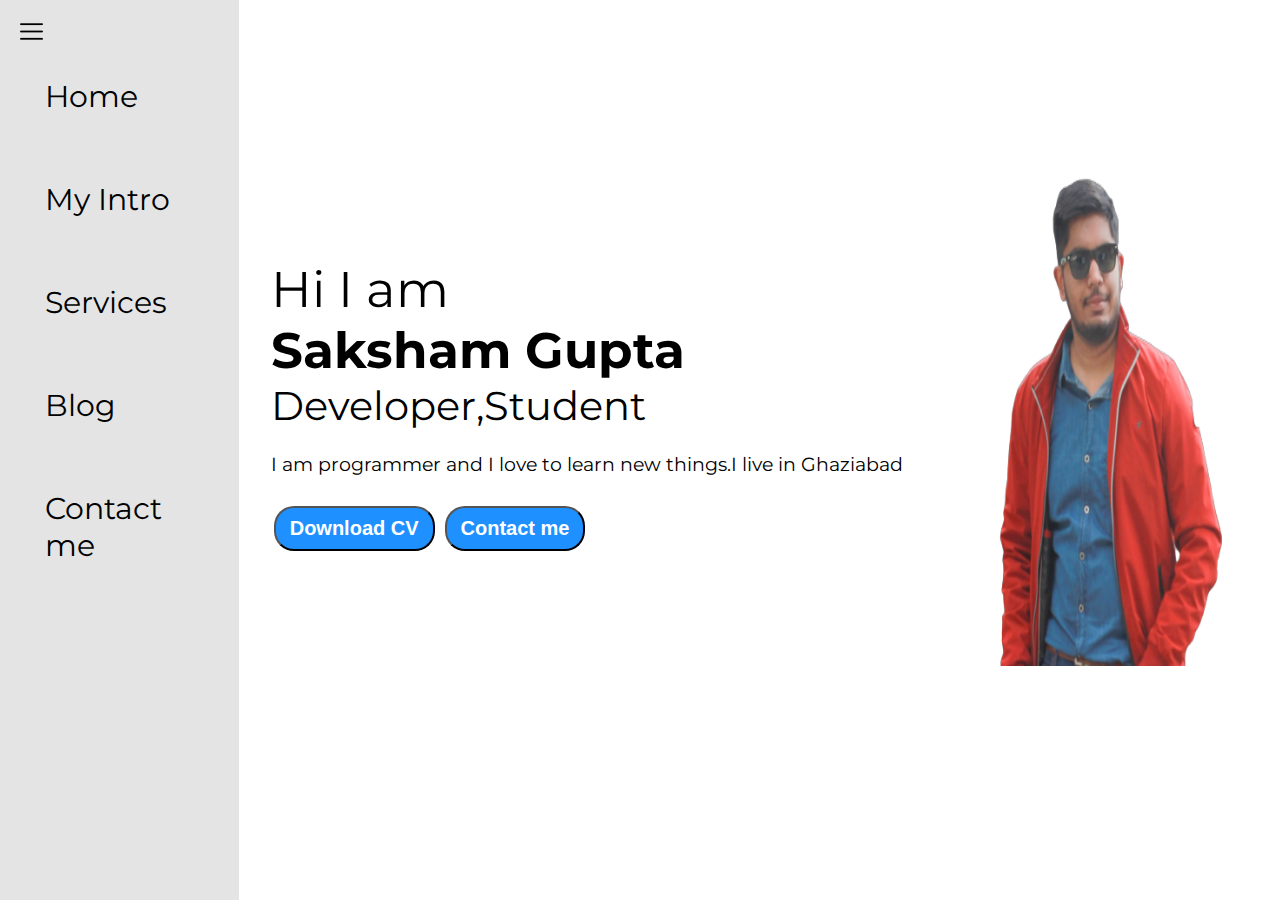
<file: Portfolio/index.html>
<!DOCTYPE html>
<html lang="en">
<head>
    <meta charset="UTF-8">
    <meta http-equiv="X-UA-Compatible" content="IE=edge">
    <meta name="viewport" content="width=device-width, initial-scale=1.0">
    <title>Saksham Gupta-Programmer,Web Developer,ML Enthusiast</title>
    <link rel="stylesheet" href="style.css">
</head>
<body>
    <div class="container">
    <div class="sidebar sidebarGO">
        
        <nav>
            <ul>
                <li><a href="index.html">Home</a></li>
                <li><a href="/intro.html">My Intro</a></li>
                <li><a href="/services.html">Services</a></li>
                <li><a href="/blog.html">Blog</a></li>
                <li><a href="/contact.html">Contact me</a></li>
                
            </ul>
        </nav>
    </div>
    <div class="main">
        <div class="menu">
            <img class="menu" src="menu.png" alt="" width="23px">
            <img class="close" src="close.png" alt="" width="23px">
        </div>
        <div class="infocontainer">
            <div class="devInfo">
                <div class="hello">Hi I am </div>
            <div class="name">Saksham Gupta</div>
            <div class="about">Developer,Student</div>
            <div class="aboutmore">I am programmer and I love to learn new things.I live in Ghaziabad</div>
            <div class="buttons">
                <a href="cv.txt" target="_blank">
                <button class="btn">Download CV</button></a>
               <a href="/contact.html"> <button class="btn">Contact me </button></a>
            </div>
        </div>
            <div class="devpic"><img src="pic.png" alt="Saksham Gupta"></div>
        </div>
    </div>
</div>
<script src="script.js"></script>
</body>
</html>
</file>
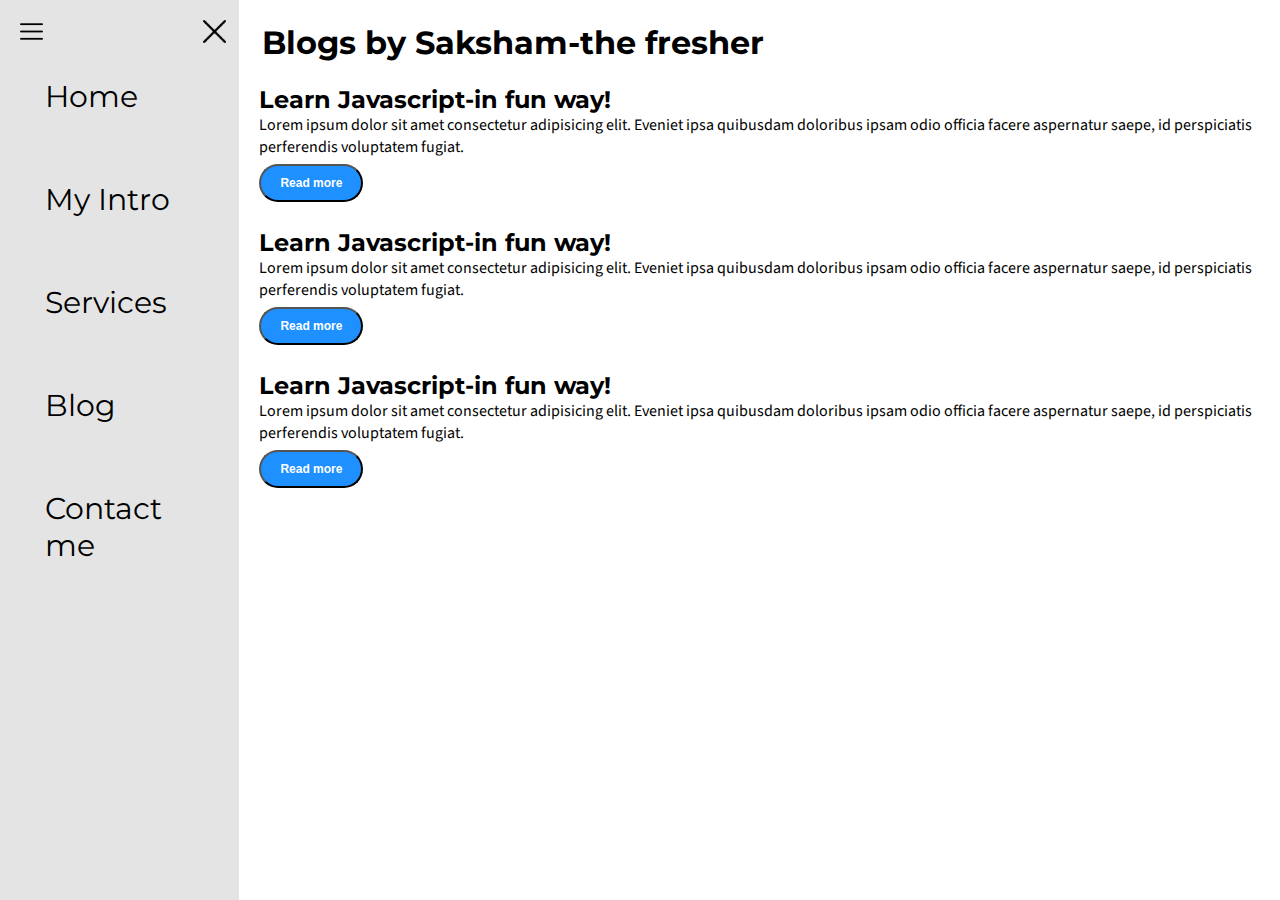
<file: Portfolio/blog.html>
<!DOCTYPE html>
<html lang="en">
<head>
    <meta charset="UTF-8">
    <meta http-equiv="X-UA-Compatible" content="IE=edge">
    <meta name="viewport" content="width=device-width, initial-scale=1.0">
    <title>Saksham Gupta-Programmer,Web Developer,ML Enthusiast</title>
    <link rel="stylesheet" href="style.css">
</head>
<body>
    <div class="container">
    <div class="sidebar">
        
        <nav>
            <ul>
                <li><a href="/contact">Home</a></li>
                <li><a href="/intro.html">My Intro</a></li>
                <li><a href="/services.html">Services</a></li>
                <li><a href="/blog.html">Blog</a></li>
                <li><a href="/contact.html">Contact me</a></li>
                
            </ul>
        </nav>
    </div>
    <div class="main">
        <div class="menu">
            <img class="menu" src="menu.png" alt="" width="23px">
            <img class="close" src="close.png" alt="" width="23px">
        </div>
        <div class="blogcontainer">
            <h1>Blogs by Saksham-the fresher</h1>

            <div class="blogitem">
                <h2>Learn Javascript-in fun way!</h2>
                <p>Lorem ipsum dolor sit amet consectetur adipisicing elit. Eveniet ipsa quibusdam doloribus ipsam odio officia facere aspernatur saepe, id perspiciatis perferendis voluptatem fugiat.</p>
                <button class="btn btn-sm">Read more</button>
            </div>
            <div class="blogitem">
                
                <h2>Learn Javascript-in fun way!</h2>
                <p>Lorem ipsum dolor sit amet consectetur adipisicing elit. Eveniet ipsa quibusdam doloribus ipsam odio officia facere aspernatur saepe, id perspiciatis perferendis voluptatem fugiat.</p>
                <button class="btn btn-sm">Read more</button>

            </div>
            <div class="blogitem">
                
                <h2>Learn Javascript-in fun way!</h2>
                <p>Lorem ipsum dolor sit amet consectetur adipisicing elit. Eveniet ipsa quibusdam doloribus ipsam odio officia facere aspernatur saepe, id perspiciatis perferendis voluptatem fugiat.</p>
                <button class="btn btn-sm">Read more</button>

            </div>
        </div>
    </div>
</div>
</body>
</html>
</file>
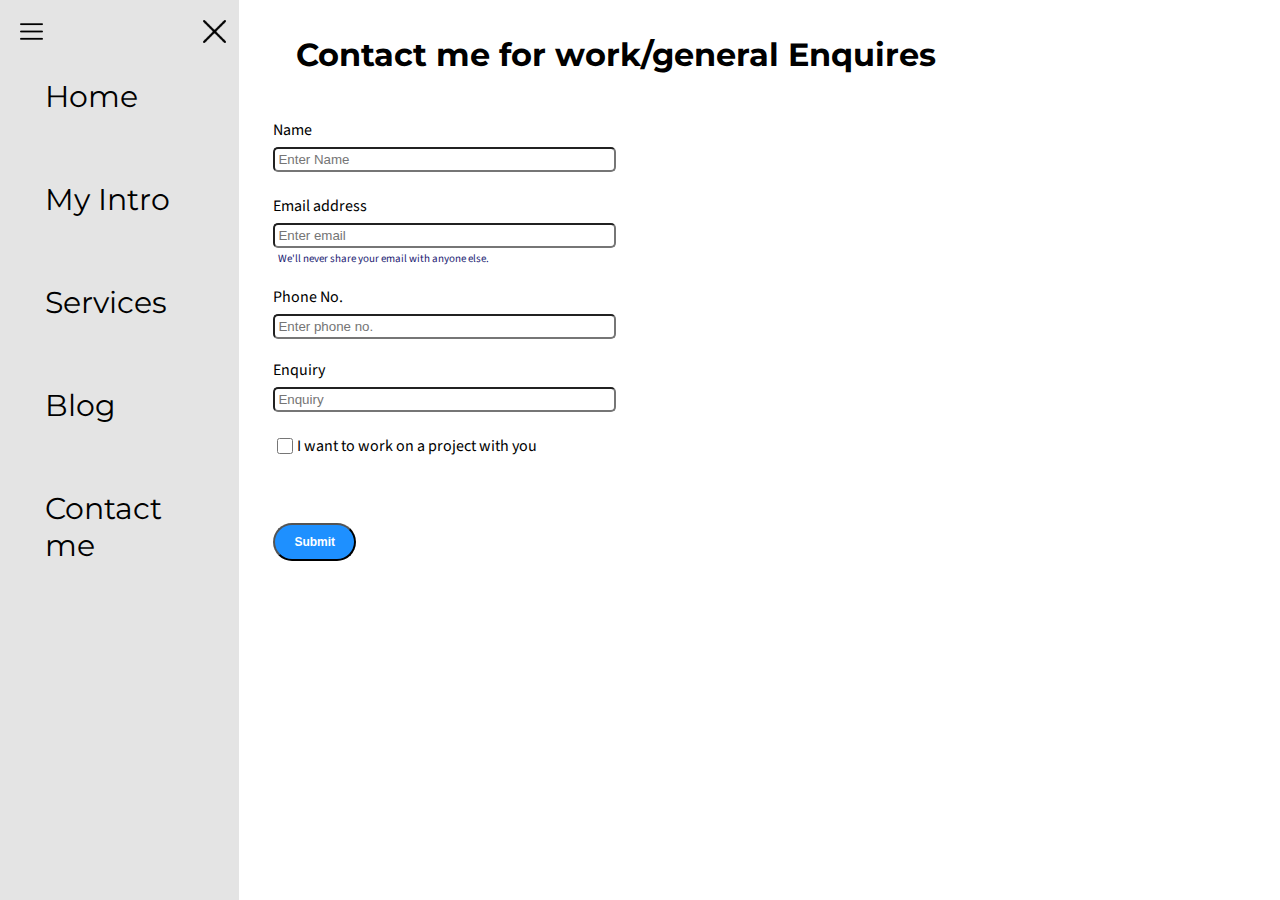
<file: Portfolio/contact.html>
<!DOCTYPE html>
<html lang="en">
<head>
    <meta charset="UTF-8">
    <meta http-equiv="X-UA-Compatible" content="IE=edge">
    <meta name="viewport" content="width=device-width, initial-scale=1.0">
    <title>Saksham Gupta-Programmer,Web Developer,ML Enthusiast</title>
    <link rel="stylesheet" href="style.css">
</head>
<body>
    <div class="container">
    <div class="sidebar">
        
        <nav>
            <ul>
                <li><a href="/contact">Home</a></li>
                <li><a href="/intro.html">My Intro</a></li>
                <li><a href="/services.html">Services</a></li>
                <li><a href="/blog.html">Blog</a></li>
                <li><a href="/contact.html">Contact me</a></li>
                
            </ul>
        </nav>
    </div>
    <div class="main">
      <div class="menu">
        <img class="menu" src="menu.png" alt="" width="23px">
        <img class="close" src="close.png" alt="" width="23px">
    </div>
       <div class="contactform">
        <h1>Contact me for work/general Enquires</h1>
        <form>
          <div class="mb-3">
            <label for="clientemail">Name</label>
            <input type="name" class="form-control" id="clientemail" aria-describedby="emailHelp" placeholder="Enter Name">
            <small id="emailHelp" class="form-text text-muted"></small>
          </div>
            <div class="mb-3">
              <label for="clientemail">Email address</label>
              <input type="email" class="form-control" id="clientemail" aria-describedby="emailHelp" placeholder="Enter email">
              <small id="emailHelp" class="form-text text-muted">We'll never share your email with anyone else.</small>
            </div>
            <div class="mb-3">
              <label for="clientphone">Phone No.</label>
              <input type="phone" class="form-control" id="clientphone" placeholder="Enter phone no.">
            </div>
            <div class="mb-3">
              <label for="clientemail">Enquiry</label>
              <input type="name" class="form-control" id="clientemail" aria-describedby="emailHelp" placeholder="Enquiry">
              <small id="emailHelp" class="form-text text-muted"></small>
            </div>
            <div class="mb-3" id="form-check">
              <input type="checkbox" class="form-check-input" id="isclient">
              <label class="form-check-label" for="isclient">I want to work on a project with you</label>
            </div>
            <div class="buttons"></div>
            <button type="submit" class="btn btn-sm">Submit</button>
          </form>
       </div>
    </div>
</div>
</body>
</html>
</file>
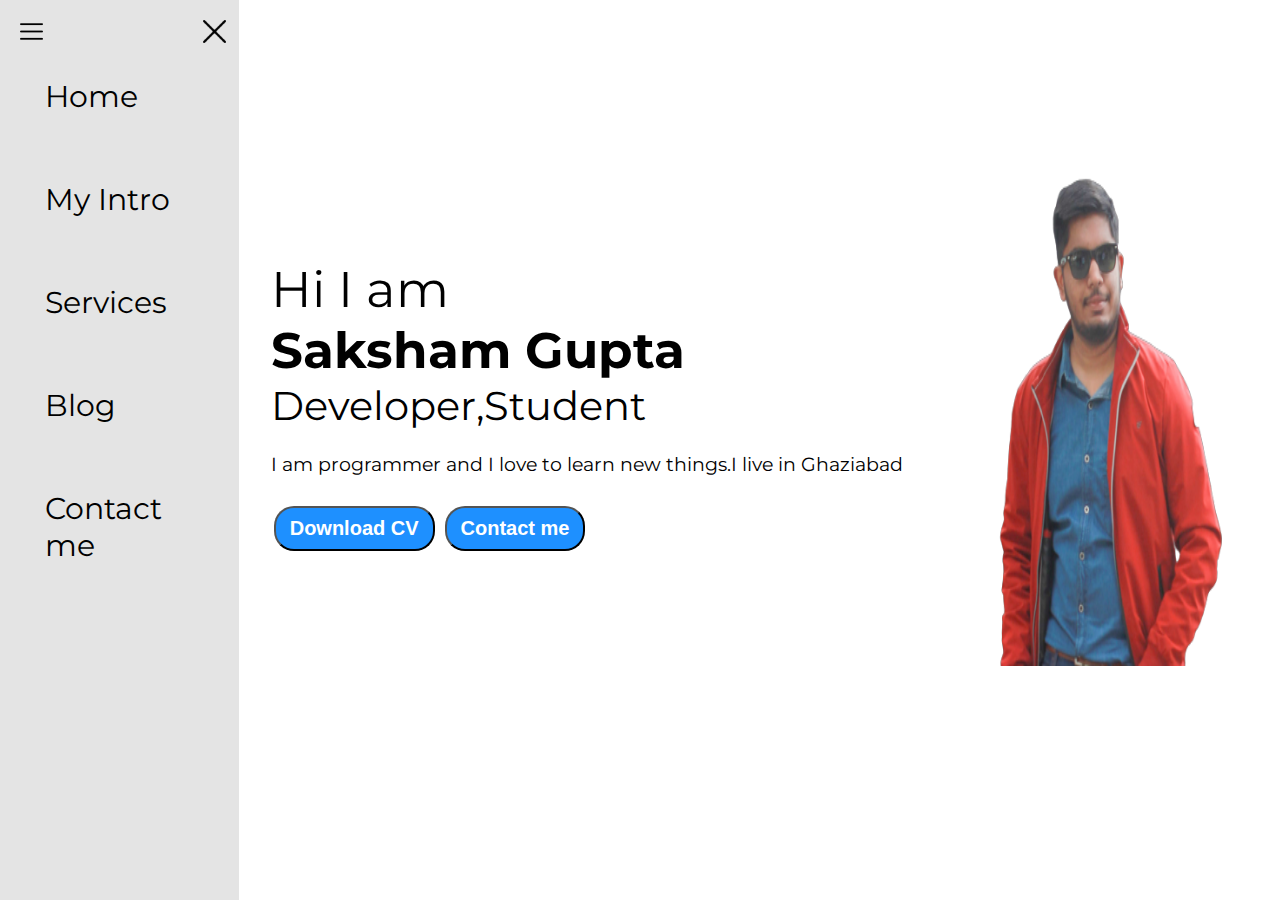
<file: Portfolio/home.html>
<!DOCTYPE html>
<html lang="en">
<head>
    <meta charset="UTF-8">
    <meta http-equiv="X-UA-Compatible" content="IE=edge">
    <meta name="viewport" content="width=device-width, initial-scale=1.0">
    <title>Saksham Gupta-Programmer,Web Developer,ML Enthusiast</title>
    <link rel="stylesheet" href="style.css">
</head>
<body>
    <div class="container">
    <div class="sidebar">
        
        <nav>
            <ul>
                <li><a href="/index.html">Home</a></li>
                <li><a href="/intro.html">My Intro</a></li>
                <li><a href="/services.html">Services</a></li>
                <li><a href="/blog.html">Blog</a></li>
                <li><a href="/contact.html">Contact me</a></li>
                
            </ul>
        </nav>
    </div>
    <div class="main">
        <div class="menu">
            <img class="menu" src="menu.png" alt="" width="23px">
            <img class="close" src="close.png" alt="" width="23px">
        </div>
        <div class="infocontainer">
            <div class="devInfo">
                <div class="hello">Hi I am </div>
            <div class="name">Saksham Gupta</div>
            <div class="about">Developer,Student</div>
            <div class="aboutmore">I am programmer and I love to learn new things.I live in Ghaziabad</div>
            <div class="buttons">
                <a href="cv.txt" target="_blank">
                <button class="btn">Download CV</button></a>
               <a href="/contact.html"> <button class="btn">Contact me </button></a>
            </div>
        </div>
            <div class="devpic"><img src="pic.png" alt="Saksham Gupta"></div>
        </div>
    </div>
</div>
</body>
</html>
</file>
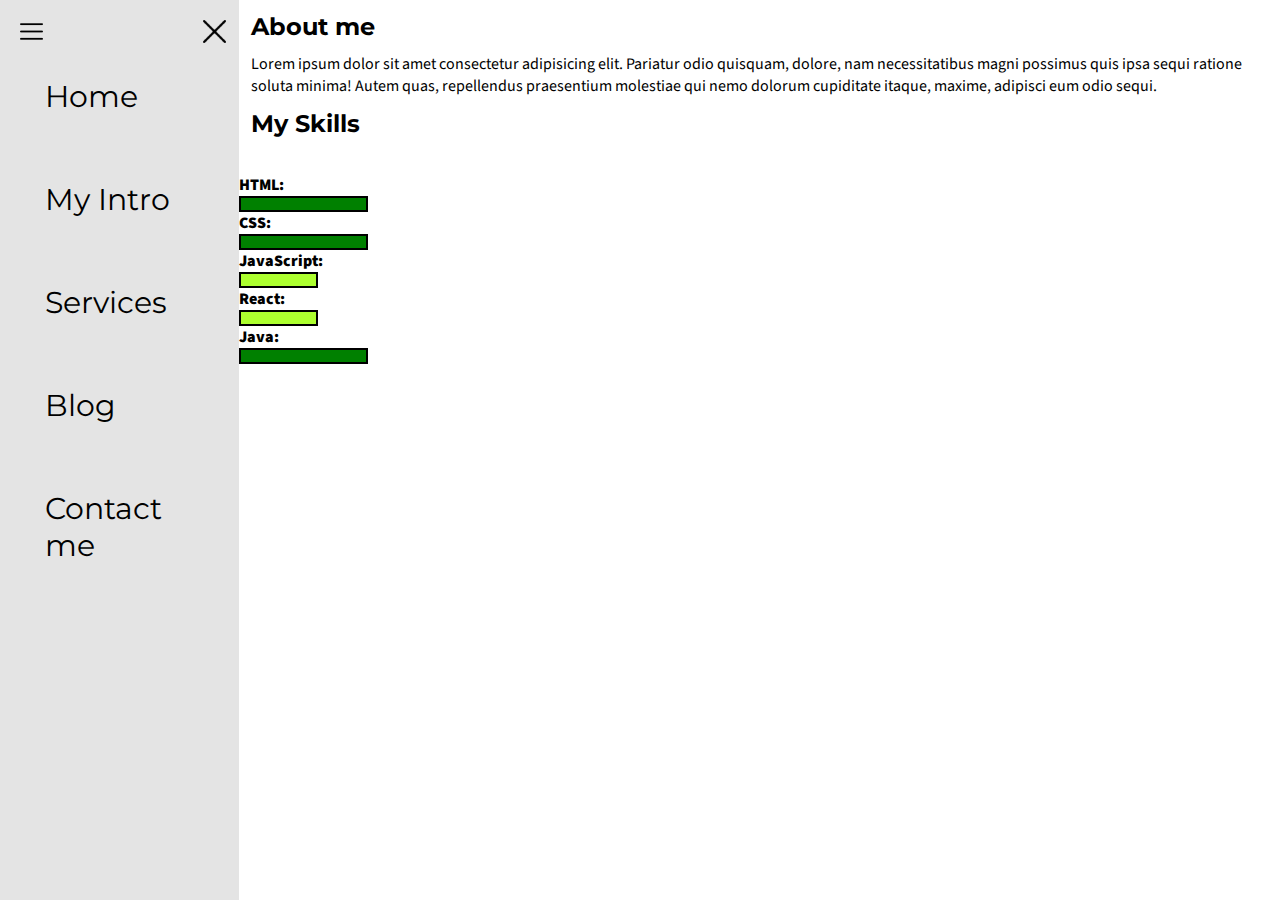
<file: Portfolio/intro.html>
<!DOCTYPE html>
<html lang="en">

<head>
    <meta charset="UTF-8">
    <meta http-equiv="X-UA-Compatible" content="IE=edge">
    <meta name="viewport" content="width=device-width, initial-scale=1.0">
    <title>Saksham Gupta-Programmer,Web Developer,ML Enthusiast</title>
    <link rel="stylesheet" href="style.css">
</head>

<body>
    <div class="container">
        <div class="sidebar">
            
            <nav>
                <ul>
                    <li><a href="/contact">Home</a></li>
                    <li><a href="/intro.html">My Intro</a></li>
                    <li><a href="/services.html">Services</a></li>
                    <li><a href="/blog.html">Blog</a></li>
                    <li><a href="/contact.html">Contact me</a></li>

                </ul>
            </nav>
        </div>
        <div class="main">
            <div class="menu">
                <img class="menu" src="menu.png" alt="" width="23px">
                <img class="close" src="close.png" alt="" width="23px">
            </div>
            <div class="intro">

                <h2>About me</h2>
                <p>Lorem ipsum dolor sit amet consectetur adipisicing elit. Pariatur odio quisquam, dolore, nam
                    necessitatibus magni possimus quis ipsa sequi ratione soluta minima! Autem quas, repellendus
                    praesentium molestiae qui nemo dolorum cupiditate itaque, maxime, adipisci eum odio sequi.</p>
                <h2>My Skills</h2>
                <div class="skillcontainer"></div>
                <div class="skillitem">HTML: <div class="skill fifty"></div></div>
                <div class="skillitem ">CSS: <div class="skill fifty"></div></div>
                <div class="skillitem">JavaScript: <div class="skill twentyfive"></div></div>
                <div class="skillitem">React: <div class="skill twentyfive"></div></div>
                <div class="skillitem">Java: <div class="skill fifty"></div></div>
                
            </div>
        </div>
    </div>
    </div>
</body>

</html>
</file>
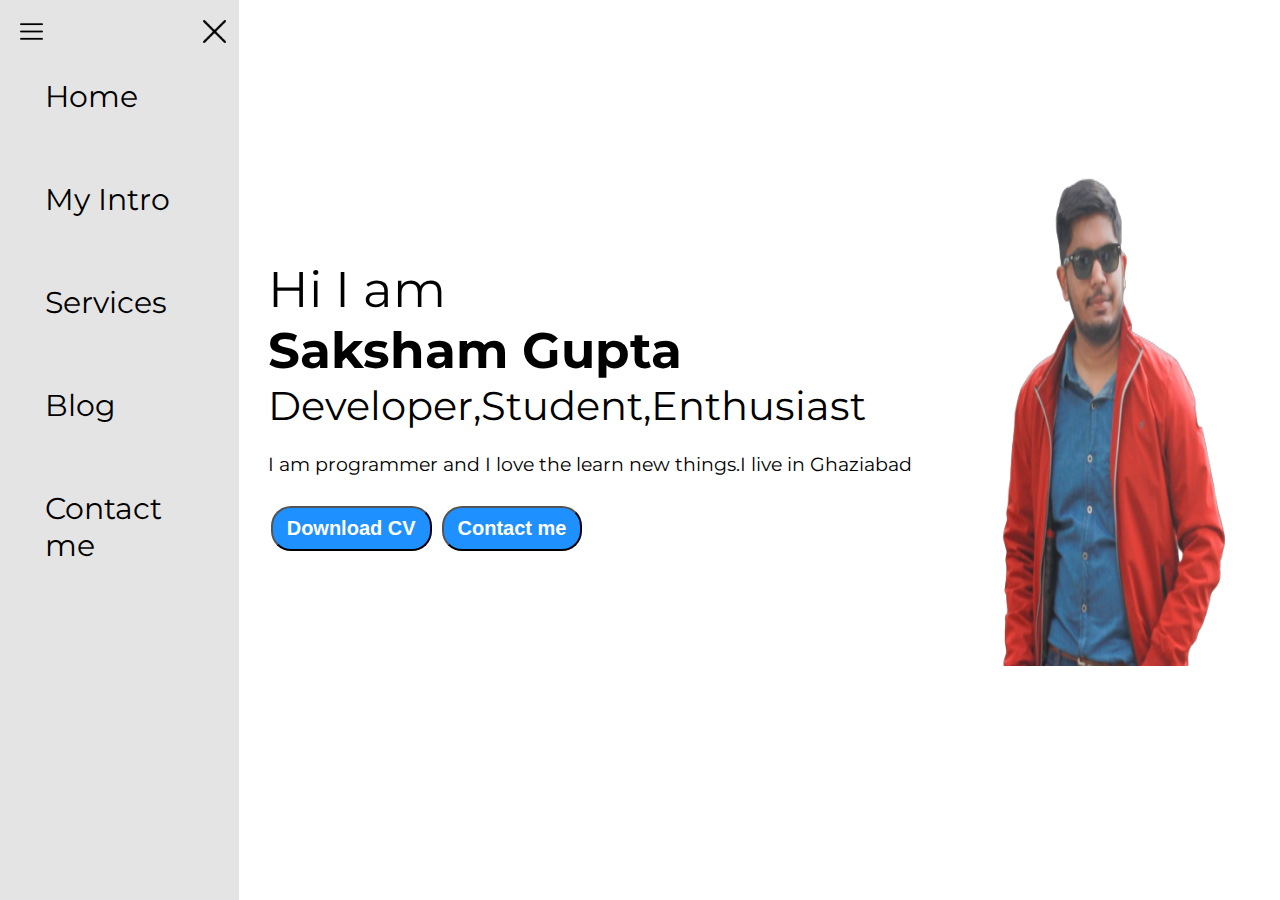
<file: Portfolio/services.html>
<!DOCTYPE html>
<html lang="en">
<head>
    <meta charset="UTF-8">
    <meta http-equiv="X-UA-Compatible" content="IE=edge">
    <meta name="viewport" content="width=device-width, initial-scale=1.0">
    <title>Saksham Gupta-Programmer,Web Developer,ML Enthusiast</title>
    <link rel="stylesheet" href="style.css">
</head>
<body>
    <div class="container">
    <div class="sidebar">
        
        <nav>
            <ul>
                <li><a href="/contact">Home</a></li>
                <li><a href="/intro.html">My Intro</a></li>
                <li><a href="/services.html">Services</a></li>
                <li><a href="/blog.html">Blog</a></li>
                <li><a href="/contact.html">Contact me</a></li>
                
            </ul>
        </nav>
    </div>
    <div class="main">
        <div class="menu">
            <img class="menu" src="menu.png" alt="" width="23px">
            <img class="close" src="close.png" alt="" width="23px">
        </div>
        <div class="infocontainer">
            <div class="devInfo">
                <div class="hello">Hi I am </div>
            <div class="name">Saksham Gupta</div>
            <div class="about">Developer,Student,Enthusiast</div>
            <div class="aboutmore">I am programmer and I love the learn new things.I live in Ghaziabad</div>
            <div class="buttons ">
                <button class="btn">Download CV</button>
                <button class="btn">Contact me</button>
            </div>
        </div>
            <div class="devpic"><img src="pic.png" alt="Saksham Gupta"></div>
        </div>
    </div>
</div>
</body>
</html>
</file>
<file: Portfolio/style.css>
@import url('https://fonts.googleapis.com/css2?family=Montserrat&display=swap');
@import url('https://fonts.googleapis.com/css2?family=Montserrat&family=Source+Sans+Pro:wght@300&display=swap');
@import url('https://fonts.googleapis.com/css2?family=Montserrat&family=Source+Sans+Pro:wght@300&display=swap');
*{
    margin: 0;
    padding: 0;
}
.sidebar{
    background-color:rgb(228, 228, 228);
    font-family: 'Montserrat', sans-serif;
    height: 100vh;
    transition: transform 0.3s ease-in;

}
.sidebar nav{
    padding: 45px;
}
.sidebar nav li{
    list-style: none;
    font-size: 30px;
    padding: 33px 0;
    padding-top: ;
}
.sidebar nav li a{
    text-decoration: none;
    color: black;
}
.main{
    background-color: white;
    width: 90vw;
}
.container{
    display: flex;
}
.infocontainer{
    background-color:white;
    height: 58vh;
    width: 80vw;
    margin: 144px auto;
    display: flex;
    justify-content: space-around;

}
.devpic img{
    width: 300px;
    height: 58vh;
    
}
.devInfo{
    display: flex;
   justify-content: center;
    flex-direction: column;
    font-family: 'Montserrat', sans-serif;
}
.hello{
    font-size: 50px;
    
}
.name{
    font-size: 50px;
    font-weight:bold;
    font-family: 'Montserrat', sans-serif;
}
.about{
    font-size: 40px;
    font: italic;
}
.aboutmore{
    font-size: 19px;
    margin-top: 23px;
    font-family: 'Montserrat', sans-serif;


}
.buttons{
    margin-top: 30px;
    padding: ;
    border-radius: ;
}
.btn{
    padding: 9px 14px;
    border-radius: 20px;
    color: white;
    background-color: dodgerblue;
    font-weight: bold;
    font-size: 20px;
    margin: 0 3px;
    cursor: pointer;
}
.btn-sm {
    font-size: 12px;
    padding: 10px 19px;
    margin: 6px 0;
}
.btn:hover{

    background-color: white;
    color: dodgerblue;


}
.contactform{
    font-family: 'Source Sans Pro', sans-serif;
    padding-top: 144px;
    padding: 0 34px;
}
.contactform h1{
    font-family: 'Montserrat', sans-serif;
  
    padding: 12px 0;
}
.contactform form div{
    padding: 10px 0;
    display: flex;
    flex-direction: column;
}
.contactform form div input{
    width: 26vw;
    border-radius: 5px;
    margin: 6px 0 0 0;
    padding: 3px;
}

#emailHelp{
    font-size: 11px;
    color: midnightblue;
    margin: 0 5px;
    padding: 3px 0 0 0;
}
#form-check {
    flex-direction: row;
    

}
#form-check input{
    width: 24px;
    margin: 3px 0;

}
.blogitem {
margin: 20px;
font-family: 'Montserrat', sans-serif;
}
 h1{

    font-family: 'Montserrat', sans-serif;
    margin: 23px;



}
 p{
    font-family: 'Source Sans Pro', sans-serif;


}
.intro h2{
    font-family: 'Montserrat', sans-serif;
margin:  12px;
}
.intro p{
    font-family: 'Source Sans Pro', sans-serif;
    margin:  12px;

}
.skillcontainer{
    padding: 12px;

}
.skillitem{
    display: flexit;
    align-items: center;
    font-family: 'Source Sans Pro', sans-serif;
    font-weight: 900;

}
.skill{
    height: 12px;
    width: 23px;
    background-color: red;
    border: 2px solid black;

}
.hundred{
    width: 265px;
    background-color: darkgreen;
}
.fifty{
    width: 125px;
    background-color: green;
}
.twentyfive{
    width: 75px;
    background-color: greenyellow;
}

.menu{
    position: absolute;
    cursor: pointer;
    top: 10px;
    left: 10px;

}
.close{
margin-left: 193px;
margin-top: 10px;



}
.sidebarGo{
    transform: translate(-443px,0px);
    position: absolute;

}
</file>
